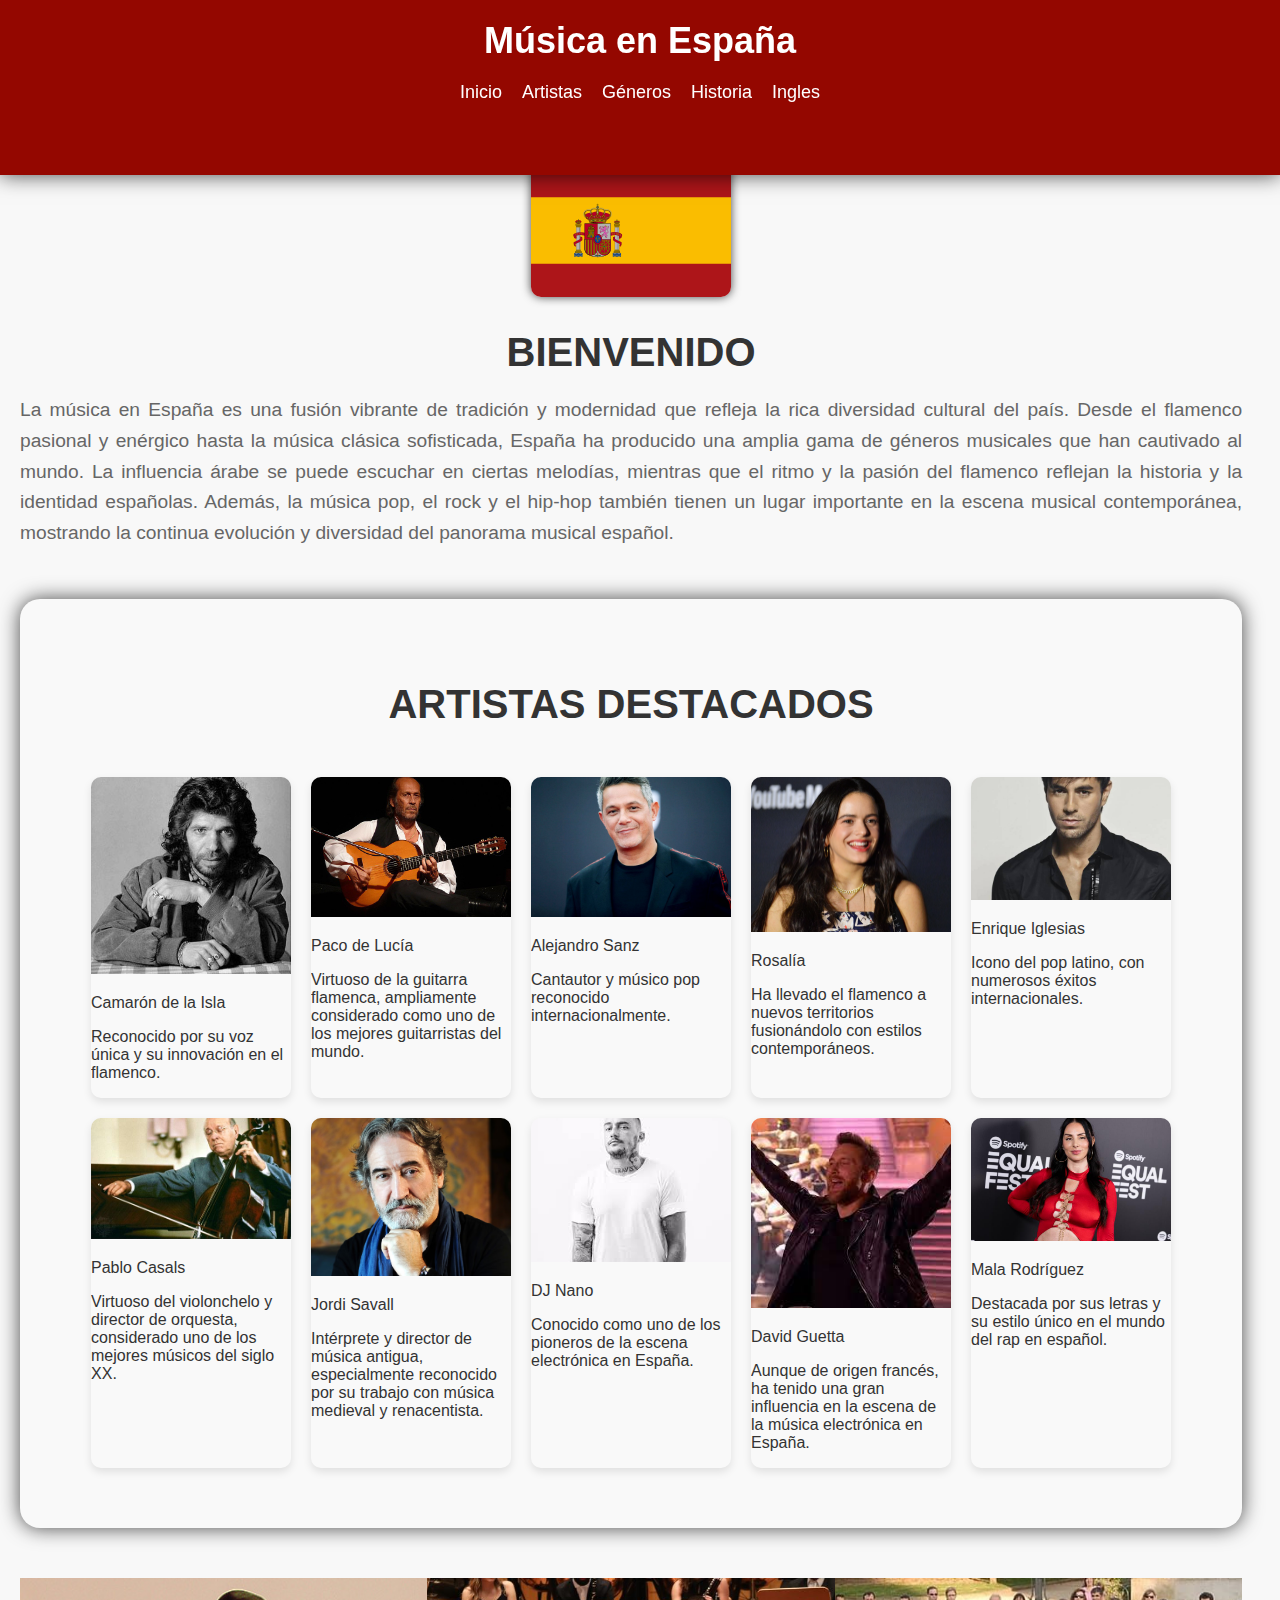
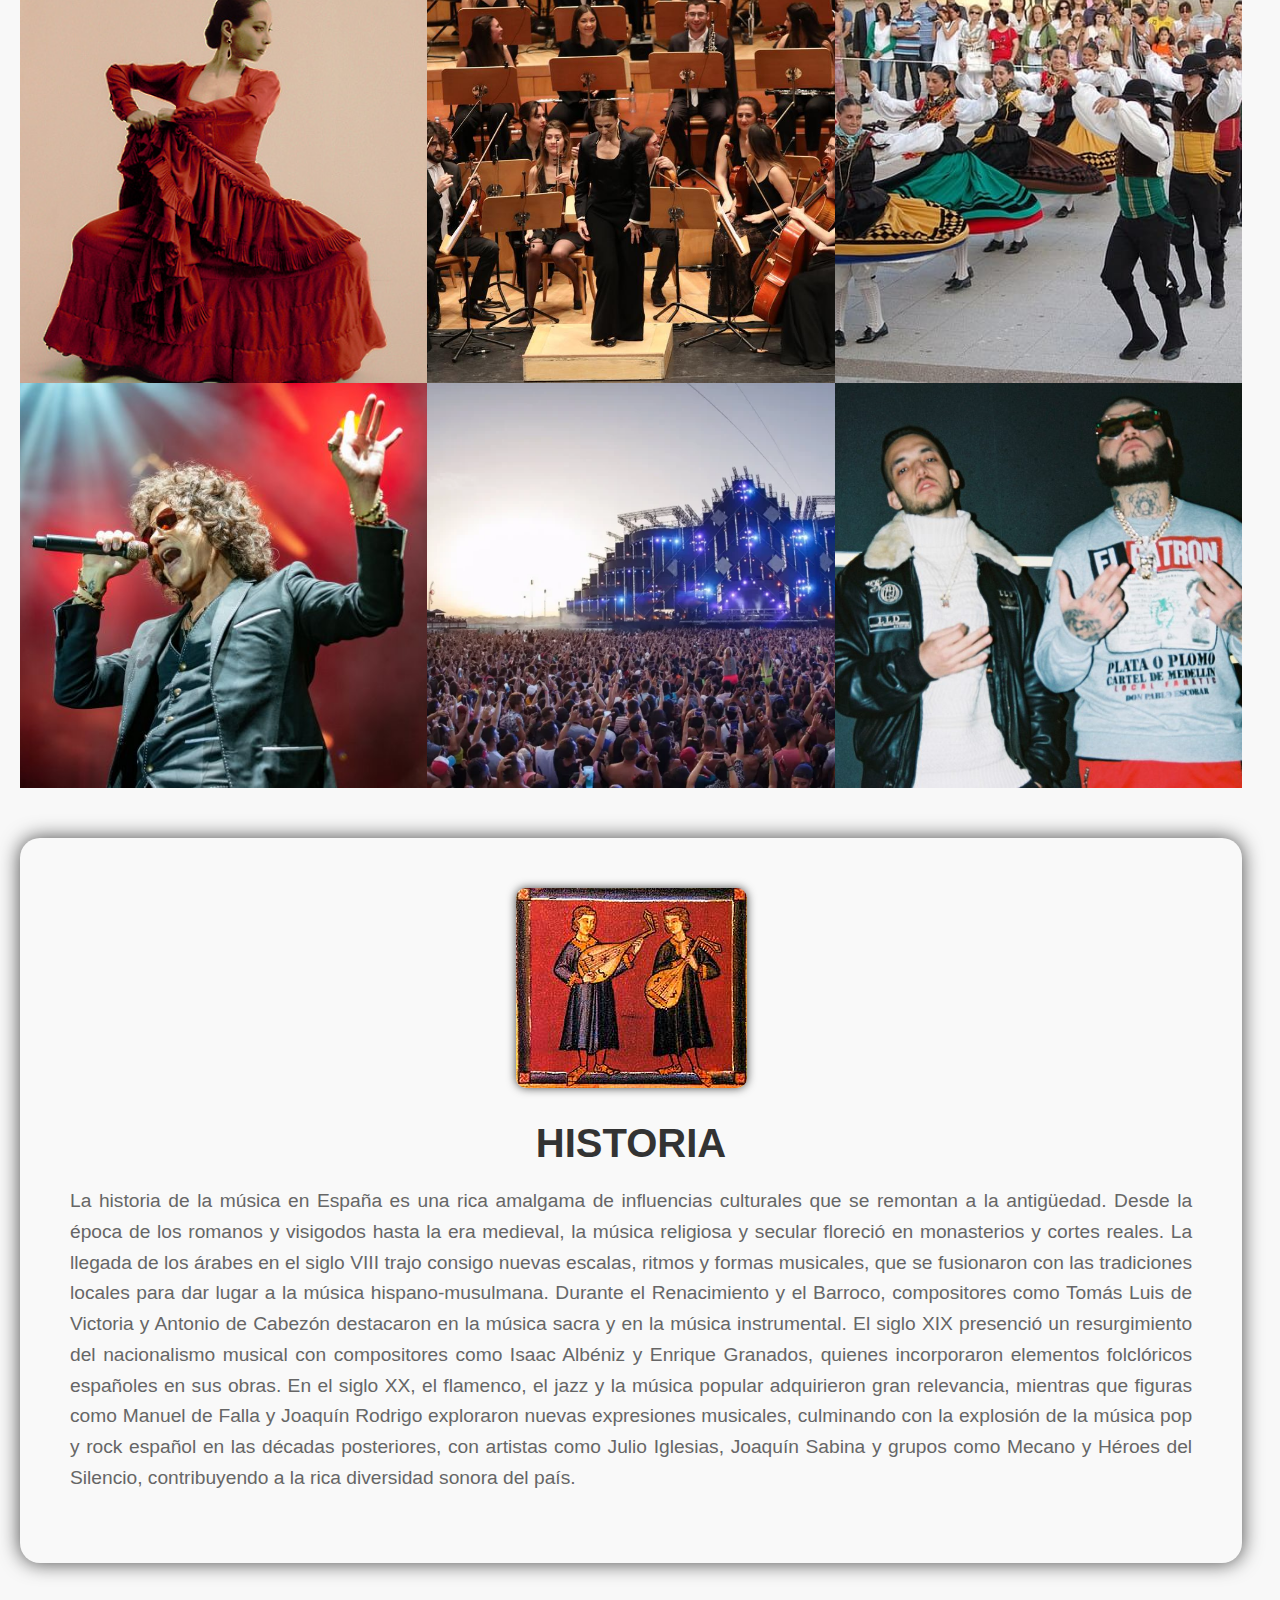
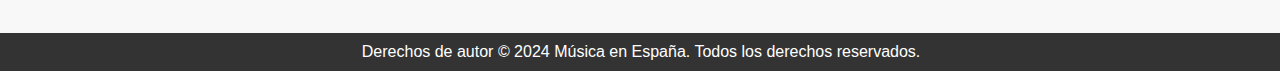
<file: index.html>
<!DOCTYPE html>
<html lang="es">
<head>
    <meta charset="UTF-8">
    <meta name="viewport" content="width=device-width, initial-scale=1.0">
    <title>Música en España</title>
    <link rel="stylesheet" href="./css/style.css">
</head>
<body>
    <header>
        <h1>Música en España</h1>
        <nav>
            <ul>
                <li><a href="#historia2">Inicio</a></li>
                <li><a href="#artistas">Artistas</a></li>
                <li><a href="#generos">Géneros</a></li>
                <li><a href="#historia">Historia</a></li>
                <li><a href="./index2.html">Ingles</a></li>
            </ul>
        </nav>
    </header>
    <main>
        <section id="historia2">
            <div class="content">
                <img src="./sources/Bandera_de_España.svg.webp" alt="">
                <div class="text">
                    <h2>Bienvenido</h2>
                    <p>La música en España es una fusión vibrante de tradición y modernidad que refleja la rica diversidad cultural del país. Desde el flamenco pasional y enérgico hasta la música clásica sofisticada, España ha producido una amplia gama de géneros musicales que han cautivado al mundo. La influencia árabe se puede escuchar en ciertas melodías, mientras que el ritmo y la pasión del flamenco reflejan la historia y la identidad españolas. Además, la música pop, el rock y el hip-hop también tienen un lugar importante en la escena musical contemporánea, mostrando la continua evolución y diversidad del panorama musical español.</p>
                </div>
            </div>
        </section>
        
        <section id="artistas">
            <h2>Artistas destacados</h2>
        <div>
            <div class="artistas">
                <img src="./sources/Camarón de la Isla.jpg" alt="">
                <p>Camarón de la Isla</p>
                <p> Reconocido por su voz única y su innovación en el flamenco.</p>
            </div>
            <div class="artistas">
                <img src="./sources/Paco de Lucía.jpg" alt="">
                <p>Paco de Lucía</p>
                <p>Virtuoso de la guitarra flamenca, ampliamente considerado como uno de los mejores guitarristas del mundo.</p>
            </div>
            <div class="artistas">
                <img src="./sources/Alejandro Sanz.jpg" alt="">
                <p>Alejandro Sanz</p>
                <p> Cantautor y músico pop reconocido internacionalmente.</p>
            </div>
            <div class="artistas">
                <img src="./sources/Rosalía.webp" alt="">
                <p>Rosalía</p>
                <p>Ha llevado el flamenco a nuevos territorios fusionándolo con estilos contemporáneos.</p>
            </div>
            <div class="artistas">
                <img src="./sources/Enrique Iglesias.jpg" alt="">
                <p>Enrique Iglesias</p>
                <p> Icono del pop latino, con numerosos éxitos internacionales.</p>
            </div>
            <div class="artistas">
                <img src="./sources/Pablo Casals.jpg" alt="">
                <p>Pablo Casals</p>
                <p>Virtuoso del violonchelo y director de orquesta, considerado uno de los mejores músicos del siglo XX.</p>
            </div>
            <div class="artistas">
                <img src="./sources/Jordi Savall.avif" alt="">
                <p>Jordi Savall</p>
                <p>Intérprete y director de música antigua, especialmente reconocido por su trabajo con música medieval y renacentista.</p>
            </div>
            <div class="artistas">
                <img src="./sources/DJ Nano.jpg" alt="">
                <p>DJ Nano</p>
                <p>Conocido como uno de los pioneros de la escena electrónica en España.</p>
            </div>
            <div class="artistas">
                <img src="./sources/David Guetta.jpg" alt="">
                <p>David Guetta</p>
                <p>Aunque de origen francés, ha tenido una gran influencia en la escena de la música electrónica en España.</p>
            </div>
            <div class="artistas">
                <img src="./sources/Mala Rodríguez.jpeg" alt="">
                <p>Mala Rodríguez</p>
                <p> Destacada por sus letras y su estilo único en el mundo del rap en español.</p>
            </div>

        </div>    
        </section>
        <section class="section-container" id="generos">
            <div class="generos-item">
                <img src="./sources/flamencoGen.jpg" alt="Flamenco">
                <p class="hover-text">Flamenco</p>
            </div>
            <div class="generos-item">
                <img src="./sources/Música clásica españolaGe.jpg" alt="Música clásica española">
                <p class="hover-text">Música clásica española</p>
            </div>
            <div class="generos-item">
                <img src="./sources/Música folclórica regionalgen.jpg" alt="Música folclórica regional">
                <p>Música folclórica regional</p>
            </div>
            <div class="ggeneros-item">
                <img src="./sources/Música pop y rock españolGen.jpg" alt="Música pop y rock español">
                <p class="hover-text">Música pop y rock español</p>
            </div>
            <div class="generos-item">
                <img src="./sources/Música electrónicaGEn.webp" alt="Música electrónica">
                <p class="hover-text">Música electrónica</p>
            </div>
            <div class="generos-item">
                <img src="./sources/Reggaeton y música urbanaGen.jpg" alt="Reggaeton y música urbana">
                <p class="hover-text">Reggaeton y música urbana</p>
            </div>

        </section>
               <section id="historia">
                <img src="./sources/historiaMusica.jpg" alt="">
            <h2>Historia</h2>
            <p>La historia de la música en España es una rica amalgama de influencias culturales que se remontan a la antigüedad. Desde la época de los romanos y visigodos hasta la era medieval, la música religiosa y secular floreció en monasterios y cortes reales. La llegada de los árabes en el siglo VIII trajo consigo nuevas escalas, ritmos y formas musicales, que se fusionaron con las tradiciones locales para dar lugar a la música hispano-musulmana. Durante el Renacimiento y el Barroco, compositores como Tomás Luis de Victoria y Antonio de Cabezón destacaron en la música sacra y en la música instrumental. El siglo XIX presenció un resurgimiento del nacionalismo musical con compositores como Isaac Albéniz y Enrique Granados, quienes incorporaron elementos folclóricos españoles en sus obras. En el siglo XX, el flamenco, el jazz y la música popular adquirieron gran relevancia, mientras que figuras como Manuel de Falla y Joaquín Rodrigo exploraron nuevas expresiones musicales, culminando con la explosión de la música pop y rock español en las décadas posteriores, con artistas como Julio Iglesias, Joaquín Sabina y grupos como Mecano y Héroes del Silencio, contribuyendo a la rica diversidad sonora del país.</p>
        </section>
    </main>
    <footer>
        <p>Derechos de autor © 2024 Música en España. Todos los derechos reservados.</p>
    </footer>
</body>
</html>
</file>
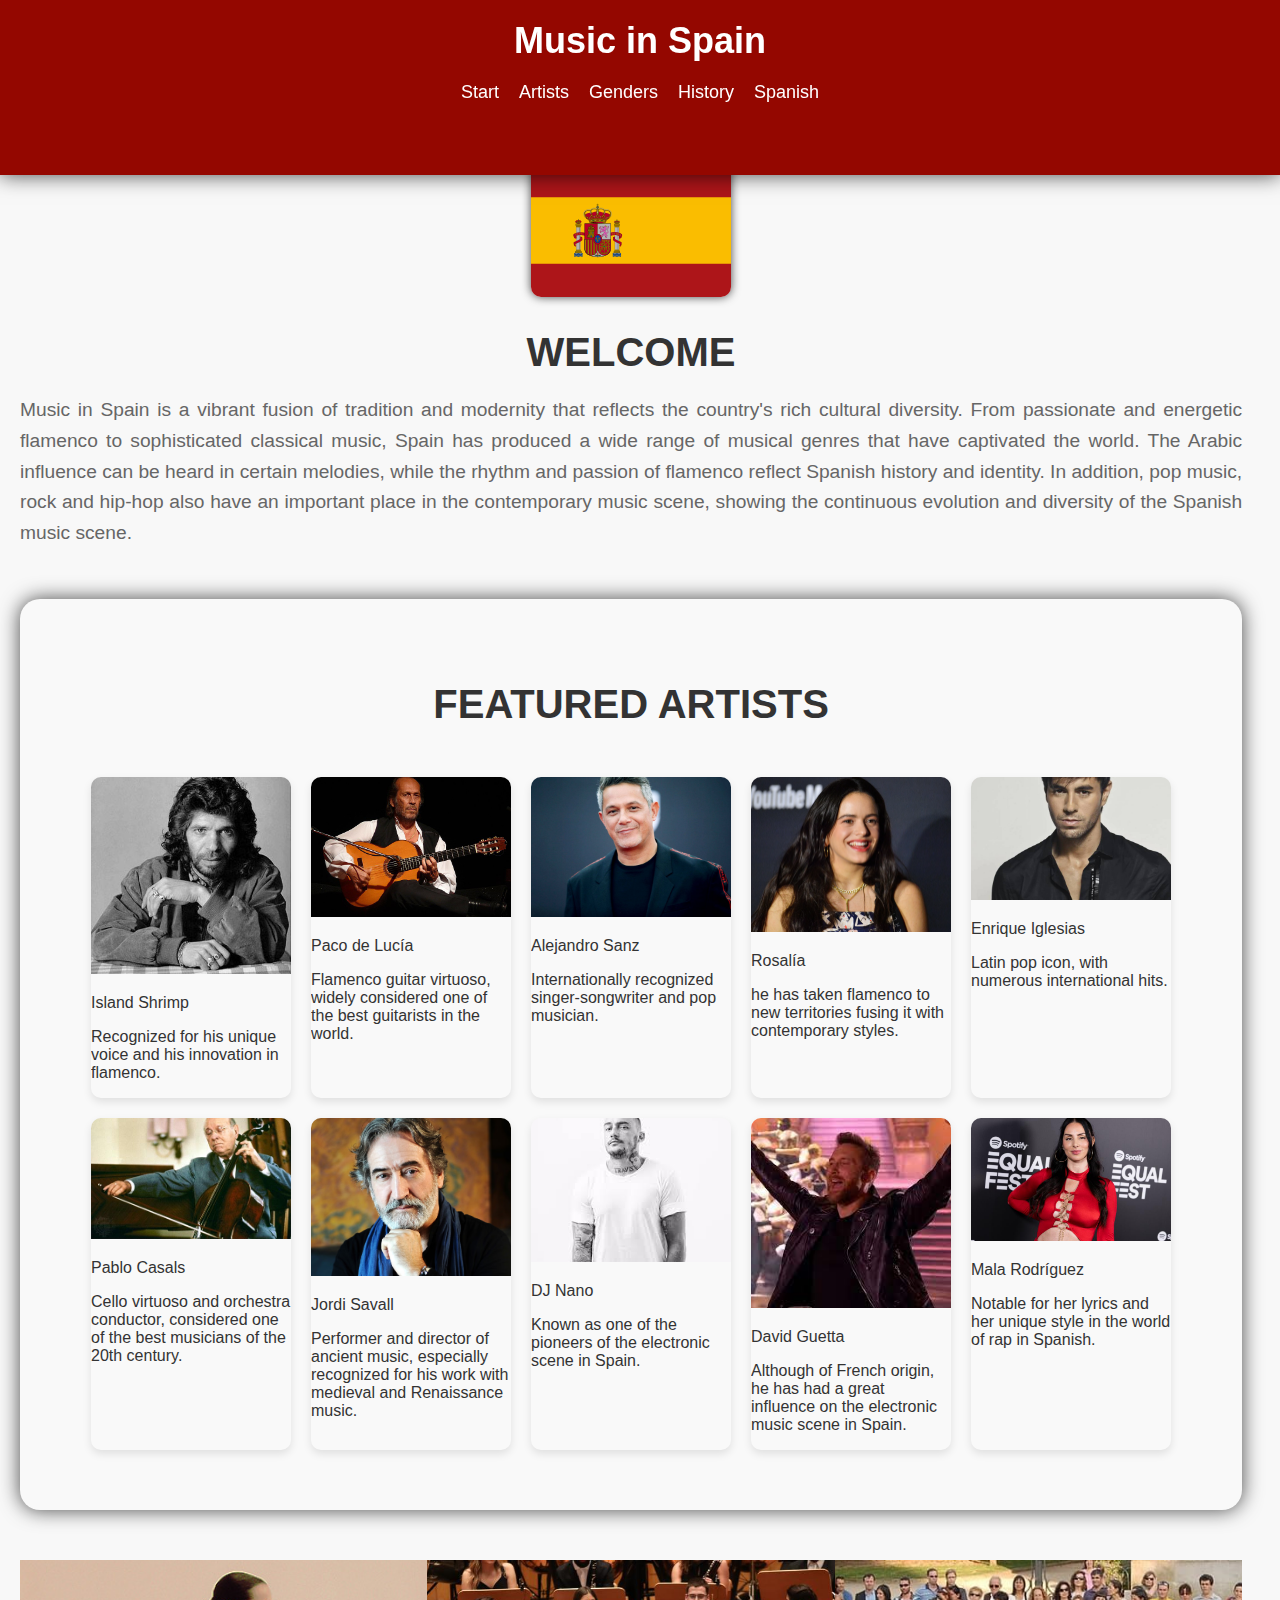
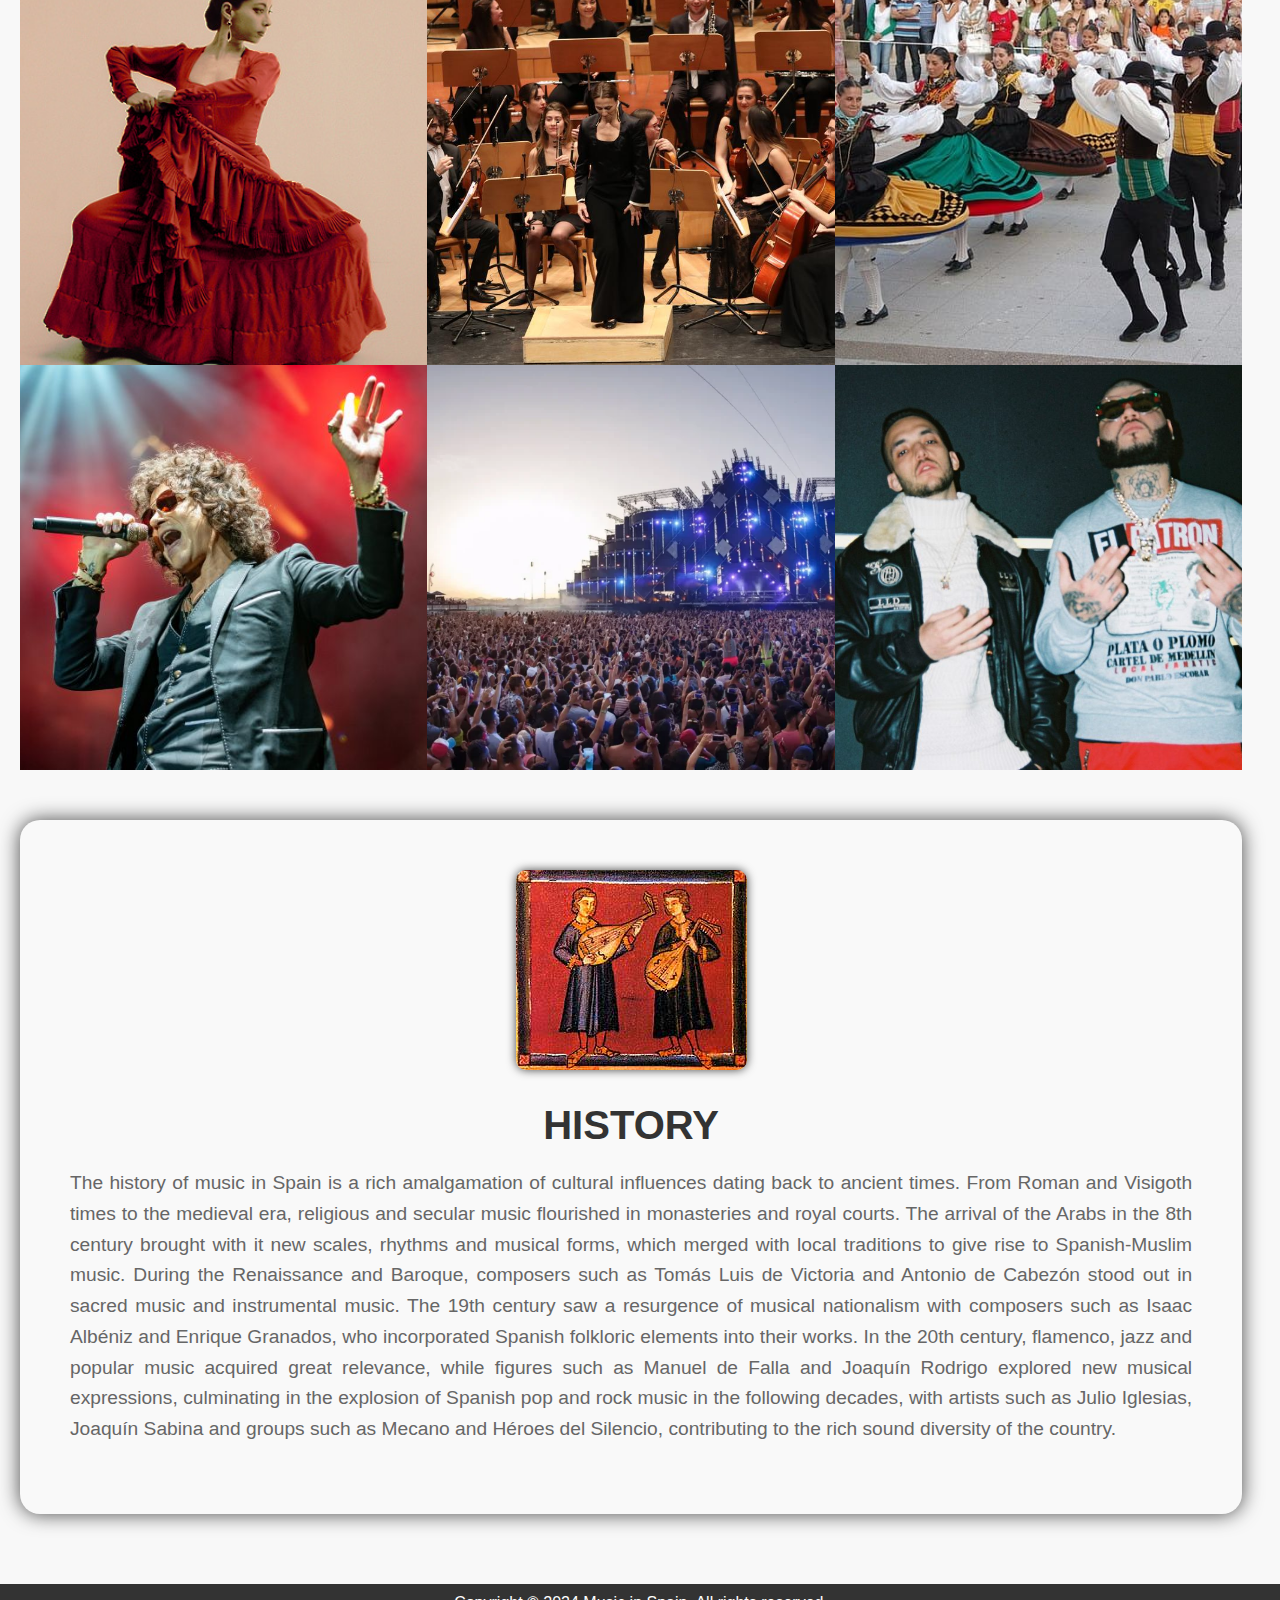
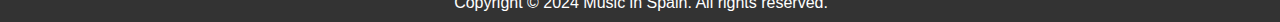
<file: index2.html>
<!DOCTYPE html>
<html lang="es">
<head>
    <meta charset="UTF-8">
    <meta name="viewport" content="width=device-width, initial-scale=1.0">
    <title>Music in Spain</title>
    <link rel="stylesheet" href="./css/style.css">
</head>
<body>
    <header>
        <h1>Music in Spain</h1>
        <nav>
            <ul>
                <li><a href="#historia2">Start</a></li>
                <li><a href="#artistas">Artists</a></li>
                <li><a href="#generos">Genders</a></li>
                <li><a href="#historia">History</a></li>
                <li><a href="./index.html">Spanish</a></li>
            </ul>
        </nav>
    </header>
    <main>
        <section id="historia2">
            <div class="content">
                <img src="./sources/Bandera_de_España.svg.webp" alt="">
                <div class="text">
                    <h2>Welcome</h2>
                    <p>Music in Spain is a vibrant fusion of tradition and modernity that reflects the country's rich cultural diversity. From passionate and energetic flamenco to sophisticated classical music, Spain has produced a wide range of musical genres that have captivated the world. The Arabic influence can be heard in certain melodies, while the rhythm and passion of flamenco reflect Spanish history and identity. In addition, pop music, rock and hip-hop also have an important place in the contemporary music scene, showing the continuous evolution and diversity of the Spanish music scene.</p>                </div>
            </div>
        </section>
        
       <section id="artistas">
             <h2>Featured artists</h2>
         <div>
             <div class="artistas">
                 <img src="./sources/Camarón de la Isla.jpg" alt="">
                 <p>Island Shrimp</p>
                 <p> Recognized for his unique voice and his innovation in flamenco. </ p>
             </div>
             <div class="artistas">
                 <img src="./sources/Paco de Lucía.jpg" alt="">
                 <p>Paco de Lucía</p>
                 <p>Flamenco guitar virtuoso, widely considered one of the best guitarists in the world.</p>
             </div>
             <div class="artistas">
                 <img src="./sources/Alejandro Sanz.jpg" alt="">
                 <p>Alejandro Sanz</p>
                 <p> Internationally recognized singer-songwriter and pop musician.</p>
             </div>
             <div class="artistas">
                 <img src="./sources/Rosalía.webp" alt="">
                 <p>Rosalía</p>
                 <p> he has taken flamenco to new territories fusing it with contemporary styles. </ p>
             </div>
             <div class="artistas">
                 <img src="./sources/Enrique Iglesias.jpg" alt="">
                 <p>Enrique Iglesias</p>
                 <p>Latin pop icon, with numerous international hits.</p>
             </div>
             <div class="artistas">
                 <img src="./sources/Pablo Casals.jpg" alt="">
                 <p>Pablo Casals</p>
                 <p>Cello virtuoso and orchestra conductor, considered one of the best musicians of the 20th century.</p>
             </div>
             <div class="artistas">
                 <img src="./sources/Jordi Savall.avif" alt="">
                 <p>Jordi Savall</p>
                 <p> Performer and director of ancient music, especially recognized for his work with medieval and Renaissance music. </ p>
             </div>
             <div class="artistas">
                 <img src="./sources/DJ Nano.jpg" alt="">
                 <p>DJ Nano</p>
                 <p>Known as one of the pioneers of the electronic scene in Spain.</p>
             </div>
             <div class="artistas">
                 <img src="./sources/David Guetta.jpg" alt="">
                 <p>David Guetta</p>
                 <p> Although of French origin, he has had a great influence on the electronic music scene in Spain. </ p>
             </div>
             <div class="artistas">
                 <img src="./sources/Mala Rodríguez.jpeg" alt="">
                 <p>Mala Rodríguez</p>
                 <p> Notable for her lyrics and her unique style in the world of rap in Spanish. </p>
             </div>

         </div>
        </section>
        <section class="section-container" id="generos">
            <div class="generos-item">
                <img src="./sources/flamencoGen.jpg" alt="Flamenco">
                <p class="hover-text">Flemish</p>
            </div>
            <div class="generos-item">
                <img src="./sources/Música clásica españolaGe.jpg" alt="Música clásica española">
                <p class="hover-text">Spanish classical music</p>
            </div>
            <div class="generos-item">
                <img src="./sources/Música folclórica regionalgen.jpg" alt="Música folclórica regional">
                <p>Regional folk music</p>
            </div>
            <div class="ggeneros-item">
                <img src="./sources/Música pop y rock españolGen.jpg" alt="Música pop y rock español">
                <p class="hover-text">Spanish pop and rock music</p>
            </div>
            <div class="generos-item">
                <img src="./sources/Música electrónicaGEn.webp" alt="Música electrónica">
                <p class="hover-text">Electronic music</p>
            </div>
            <div class="generos-item">
                <img src="./sources/Reggaeton y música urbanaGen.jpg" alt="Reggaeton y música urbana">
                <p class="hover-text">Reggaeton and urban music</p>
            </div>

        </section>
               <section id="historia">
                <img src="./sources/historiaMusica.jpg" alt="">
                <h2>History</h2>
                <p>The history of music in Spain is a rich amalgamation of cultural influences dating back to ancient times. From Roman and Visigoth times to the medieval era, religious and secular music flourished in monasteries and royal courts. The arrival of the Arabs in the 8th century brought with it new scales, rhythms and musical forms, which merged with local traditions to give rise to Spanish-Muslim music. During the Renaissance and Baroque, composers such as Tomás Luis de Victoria and Antonio de Cabezón stood out in sacred music and instrumental music. The 19th century saw a resurgence of musical nationalism with composers such as Isaac Albéniz and Enrique Granados, who incorporated Spanish folkloric elements into their works. In the 20th century, flamenco, jazz and popular music acquired great relevance, while figures such as Manuel de Falla and Joaquín Rodrigo explored new musical expressions, culminating in the explosion of Spanish pop and rock music in the following decades, with artists such as Julio Iglesias, Joaquín Sabina and groups such as Mecano and Héroes del Silencio, contributing to the rich sound diversity of the country.</p>
        </section>
    </main>
    <footer>
        <p>Copyright © 2024 Music in Spain. All rights reserved.</p>
    </footer>
</body>
</html>
</file>
<file: css/style.css>
/* Estilos generales */
body {
    font-family: Arial, sans-serif;
    margin: 0;
    padding: 0;
    width: 98.6vw;
    height: 100vh;
    background-color: #f8f8f8;
    color: #333;
}

header {
    background-color: #940700;
    color: #fff;
    width: 100%;
    height: 15%;
    padding: 20px 0;
    text-align: center;
    position: fixed;
    z-index: 1000;
    box-shadow: 0px 0px 20px rgba(0, 0, 0, 0.719); 

}

h1, h2 {
    text-align: center;
}

h1 {
    margin: 0;
    font-size: 36px;
    color: #ffffff;
}

h2 {
    color: #333;
    font-size: 2.5rem;
    margin-bottom: 20px;
    text-transform: uppercase;
}
nav{
    margin: 20px 0 0 0;
}
nav ul {
    list-style: none;
    padding: 0;
    margin: 0;
    display: flex;
    justify-content: center;
}

nav li {
    margin: 0 10px;
}

nav a {
    text-decoration: none;
    color: #ffffff;
    font-size: 18px;
    font-weight: 500;
    transition: color 0.3s ease;
}

nav a:hover {
    color: #ffc107;
}

main {
    padding: 20px;
    padding-top: 13%;
}

section {
    margin-bottom: 40px;
}

footer {
    background-color: #333;
    color: #fff;
    padding: 10px;
    text-align: center;
    bottom: 0;
    width: 100%;
}

footer p {
    margin: 0;
}

/* Estilos de la sección "Inicio" */
#inicio {
    display: flex;
    justify-content: space-between;
    align-items: center;
}

#inicio .content {
    display: flex;
    align-items: center;
}

#inicio .text {
    margin-left: 20px;
}

/* Estilos de las tarjetas de artistas */
#artistas{
    background-color: #f9f9f9;
    display: flex;
    flex-direction: column;
    padding: 50px;
    margin: 50px auto;
    border-radius: 20px;
    box-shadow: 0px 0px 20px rgba(0, 0, 0, 0.719); 
}
#artistas > div{
    display: flex;
    flex-wrap: wrap;
    justify-content: center;
    margin-top: 20px;
}
.artistas {
    width: 200px;
    margin: 10px;
    overflow: hidden;
    border-radius: 10px;
    box-shadow: 0 4px 8px rgba(0, 0, 0, 0.1);
    transition: transform 0.3s ease;
}

.artistas img {
    width: 100%;
    height: auto;
    transition: transform 0.3s ease;
}

.artistas:hover {
    transform: scale(1.1);
}

.artistas img:hover {
    transform: scale(1.1);
}

.artistas img {
    margin-top: -10px;
}
.section-container {
    display: grid;
    grid-template-columns: repeat(auto-fill, minmax(30%, 1fr)); /* Columnas automáticas con ancho mínimo del 30% */
    grid-auto-rows: 45vh; /* Altura de las filas */
    gap: 0; /* Espacio entre las imágenes */
}

.section-container > div {
    position: relative;
    overflow: hidden;
}

.section-container > div img {
    width: 100%;
    height: 100%;
    object-fit: cover; /* Ajusta la imagen al tamaño del contenedor */
    transition: transform 0.3s ease; /* Transición suave al pasar el mouse */
}

.section-container > div:hover img {
    transform: scale(1.1); /* Escala la imagen al pasar el mouse */
}

.section-container > div p {
    position: absolute;
    top: 50%;
    left: 50%;
    transform: translate(-50%, -50%);
    background-color: rgba(0, 0, 0, 0.7); /* Fondo oscuro para la descripción */
    color: white;
    padding: 10px;
    opacity: 0; /* Oculta la descripción inicialmente */
    transition: opacity 0.3s ease; /* Transición suave de la opacidad */
}

.section-container > div:hover p {
    opacity: 1; /* Muestra la descripción al pasar el mouse */
    width: 100%;
    height: 100%;
    display: flex;
    align-items:center ;
    justify-content: center;
    font-weight: 700;
    font-size: 30px;
    margin: 0;
}

/* Estilos de la sección "Historia" */
#historia2{
    box-shadow: unset;
}
#historia {
    background-color: #f9f9f9;
    padding: 50px;
    margin: 50px auto;
    border-radius: 20px;
    box-shadow: 0px 0px 20px rgba(0, 0, 0, 0.719);
}

#historia img, #historia2  img  {
    display: block;
    margin: 0 auto;
    max-width: 100%;
    border-radius: 10px;
    box-shadow: 0px 0px 10px rgba(0, 0, 0, 0.719);
}

#historia p, #historia2 p {
    font-size: 1.2rem;
    line-height: 1.6;
    color: #666;
    text-align: justify;
}
</file>
